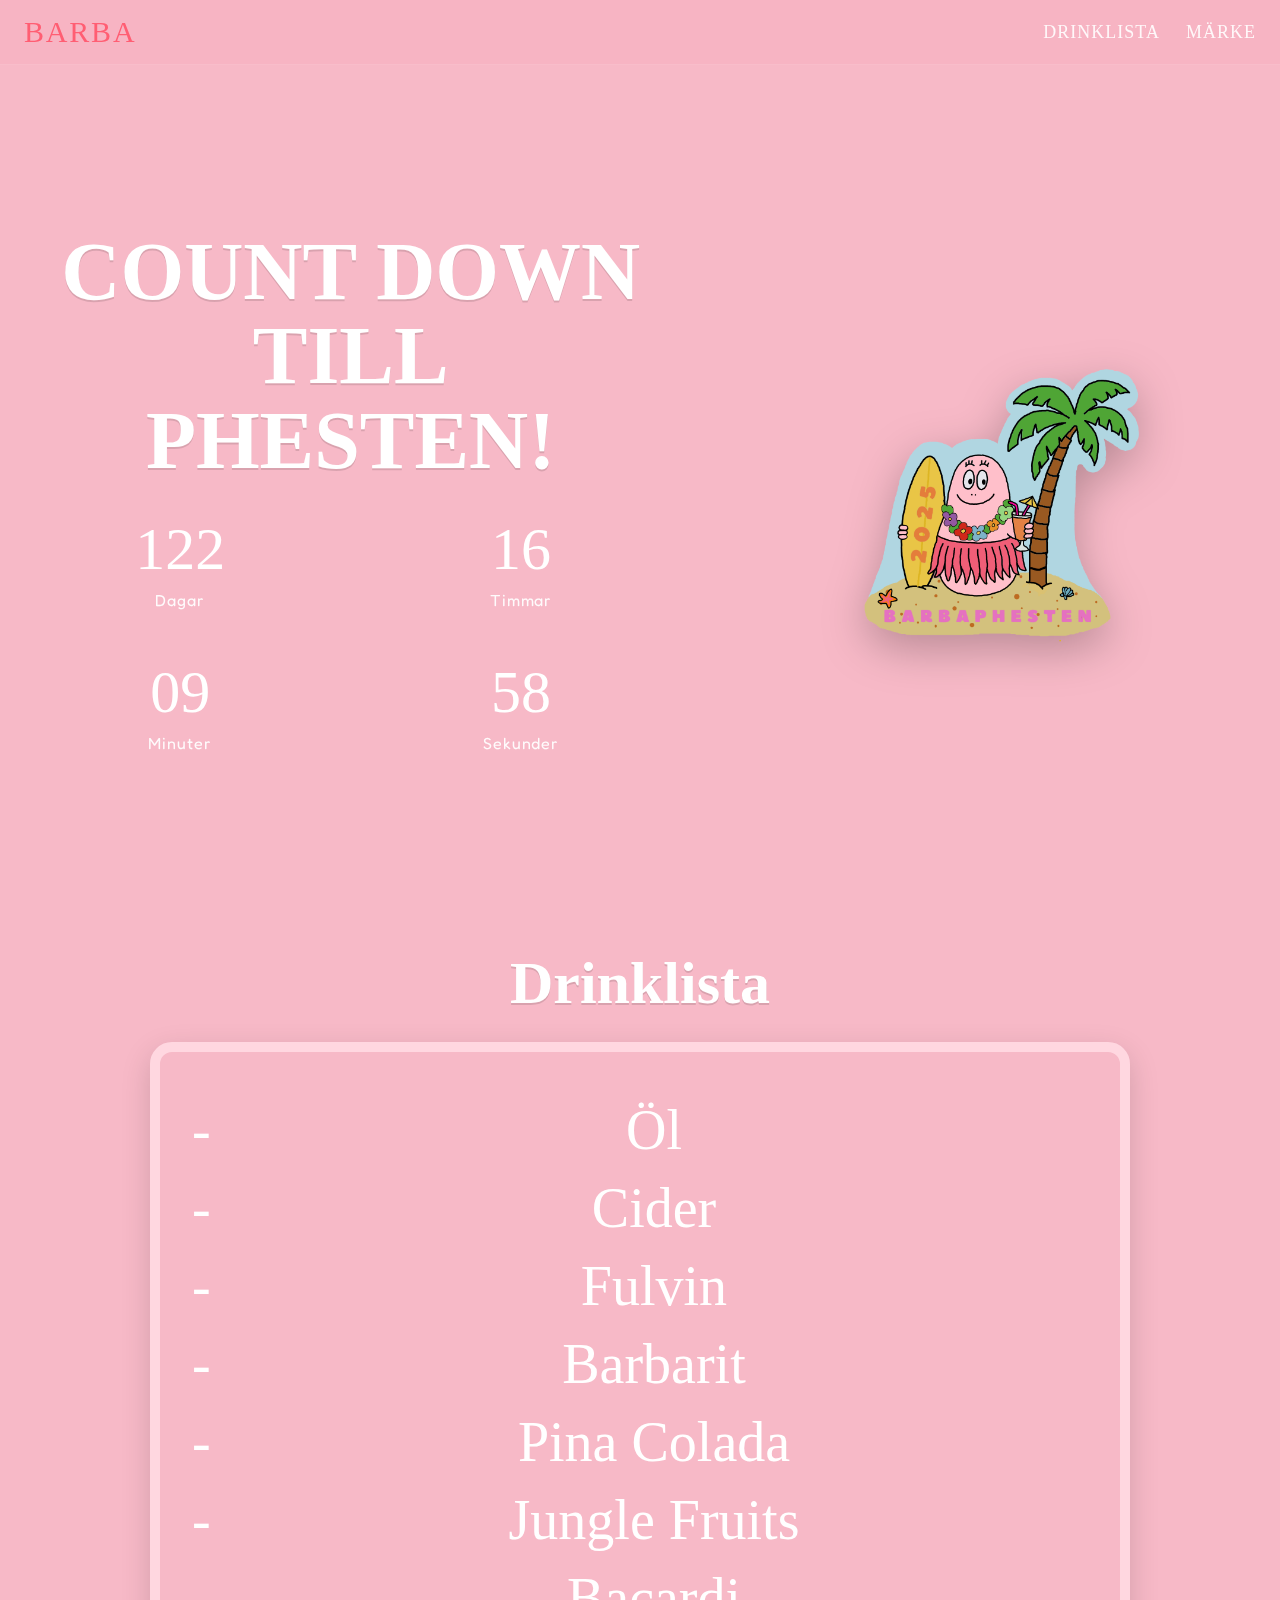
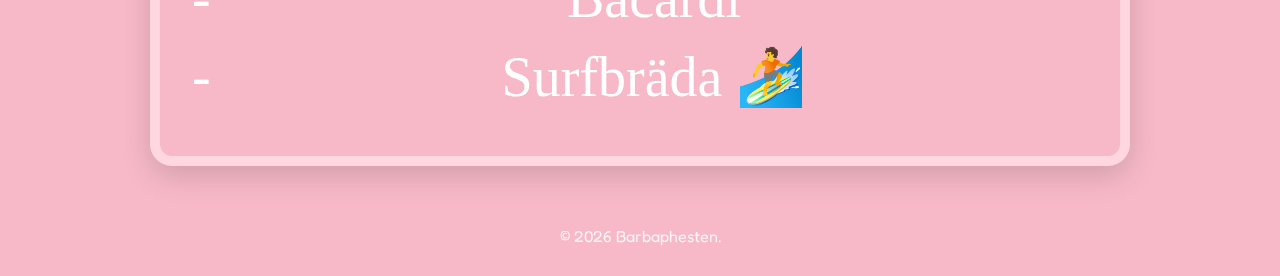
<file: index.html>
<!DOCTYPE html>
<html lang="sv">
  <head>
    <meta charset="utf-8" />
    <meta name="viewport" content="width=device-width, initial-scale=1" />
    <title>Barbaphesten 2025</title>
    <link
      href="https://fonts.googleapis.com/css2?family=Chewy&family=Fredoka:wght@400;600;700&display=swap"
      rel="stylesheet"
    />
    <style>
      :root {
        --pink: #f7b9c7;
        --pink-deep: #f19bb0;
        --pink-light: #ffd7e0;
        --text: #ffffff;
        --shadow: 0 10px 30px rgba(0, 0, 0, 0.15);
        --radius: 22px;
        --max: 1280px;
        --navH: 64px;
      }
      * {
        box-sizing: border-box;
        margin: 0;
        padding: 0;
      }
      body {
        background: var(--pink);
        color: var(--text);
        font-family: "Fredoka", system-ui;
        -webkit-font-smoothing: antialiased;
        text-rendering: optimizeLegibility;
      }
      a {
        text-decoration: none;
        color: var(--text);
      }

      /* NAV */
      .nav {
        position: sticky;
        top: 0;
        z-index: 10;
        backdrop-filter: saturate(1.1) blur(2px);
        background: rgba(0, 0, 0, 0.02);
        border-bottom: 1px solid rgba(255, 255, 255, 0.12);
      }
      .nav-inner {
        max-width: var(--max);
        margin: 0 auto;
        padding: 14px 24px;
        display: flex;
        align-items: center;
        justify-content: space-between;
        min-height: var(--navH);
      }
      .brand {
        font-family: "Chewy";
        font-size: clamp(20px, 3vw, 30px);
        letter-spacing: 0.06em;
        color: #ff5e73;
      }
      .menu {
        display: flex;
        gap: 26px;
      }
      .menu a {
        font-family: "Chewy";
        text-transform: uppercase;
        letter-spacing: 0.06em;
        font-size: clamp(14px, 1.4vw, 18px);
        opacity: 0.9;
        transition: opacity 0.2s ease, transform 0.2s ease;
      }
      .menu a:hover {
        opacity: 1;
        transform: translateY(-1px);
      }

      /* HERO */
      .hero {
        max-width: var(--max);
        margin: 0 auto;
        padding: clamp(20px, 4vw, 56px) 24px 24px;
        display: grid;
        grid-template-columns: 1.1fr 0.9fr;
        gap: clamp(16px, 3.5vw, 44px);
        align-items: center;
        text-align: center;
        min-height: calc(
          100svh - var(--navH)
        ); /* keep next section below the fold on desktop */
      }
      .heading {
        font-family: "Chewy";
        font-size: clamp(36px, 6.4vw, 88px);
        line-height: 1.03;
        text-transform: uppercase;
        text-shadow: 0 2px 0 rgba(0, 0, 0, 0.12);
        margin-bottom: 1.2rem;
      }

      .countdown {
        display: grid;
        grid-template-columns: repeat(2, minmax(140px, 1fr));
        gap: 28px;
        justify-content: start;
        align-content: start;
        margin-top: 22px;
        max-width: unset;
      }
      .tile {
        background: transparent;
        color: #fff;
        border-radius: 0;
        box-shadow: none;
        padding: 10px;
        text-align: center;
        width: 100%;
        display: flex;
        flex-direction: column;
        justify-content: center;
        align-items: center;
      }
      .tile .value {
        font-family: "Chewy";
        font-size: clamp(60px, 5.2vw, 56px);
      }
      .tile .label {
        margin-top: 6px;
        font-size: clamp(12px, 2vw, 16px);
        opacity: 0.95;
        letter-spacing: 0.06em;
      }

      .sticker {
        width: 100%;
        max-height: 520px;
        object-fit: contain;
        filter: drop-shadow(0 14px 22px rgba(0, 0, 0, 0.25));
      }

      /* DRINKLISTA */
      .section {
        max-width: 1180px;
        margin: 0 auto;
        padding: clamp(24px, 5vw, 48px) 20px;
        text-align: center;
      }
      .sec-title {
        font-family: "Chewy";
        font-size: clamp(28px, 5vw, 60px);
        text-shadow: 0 2px 0 rgba(0, 0, 0, 0.12);
      }
      .drink-box {
        margin: 24px auto 0;
        width: min(100%, 980px);
        background: var(--pink);
        border-radius: var(--radius);
        box-shadow: var(--shadow);
        padding: clamp(18px, 4vw, 32px);
        border: 10px solid var(--pink-light);
      }
      .drink-list {
        list-style: none;
      }
      .drink-list li {
        font-family: "Chewy";
        font-size: clamp(24px, 5vw, 56px);
        margin: 14px 0;
        position: relative;
        padding-left: 28px;
      }
      .drink-list li::before {
        content: "-";
        position: absolute;
        left: 0;
        top: 0;
      }

      footer {
        max-width: 1180px;
        margin: 12px auto 30px;
        padding: 0 20px;
        text-align: center;
        opacity: 0.85;
      }

      /* MOBILE */
      @media (max-width: 920px) {
        .hero {
          grid-template-columns: 1fr;
          text-align: center;
        }
        .countdown {
          grid-template-columns: repeat(2, 1fr);
          gap: 18px;
          max-width: 320px;
          margin-top: 1.5rem;
        }
        .tile {
          width: 100%;
          background: transparent;
          box-shadow: none;
        }
        .sticker {
          max-width: min(460px, 82vw);
          margin: 20px auto 0;
        }
      }
      @media (max-width: 560px) {
        .menu {
          gap: 14px;
        }
        .nav-inner {
          padding: 12px 16px;
        }
      }
    </style>
  </head>
  <body>
    <header class="nav">
      <div class="nav-inner">
        <div class="brand">BARBA</div>
        <nav class="menu">
          <a href="#drinklista">Drinklista</a>
          <a href="#marke">Märke</a>
        </nav>
      </div>
    </header>

    <main>
      <section class="hero" id="top">
        <div>
          <h1 class="heading">COUNT DOWN TILL<br />PHESTEN!</h1>
          <div class="countdown" aria-label="Nedräkning">
            <div class="tile">
              <div class="value" id="dd">32</div>
              <div class="label">Dagar</div>
            </div>
            <div class="tile">
              <div class="value" id="hh">09</div>
              <div class="label">Timmar</div>
            </div>
            <div class="tile">
              <div class="value" id="mm">06</div>
              <div class="label">Minuter</div>
            </div>
            <div class="tile">
              <div class="value" id="ss">18</div>
              <div class="label">Sekunder</div>
            </div>
          </div>
        </div>
        <div>
          <img
            class="sticker"
            src="images/markebarba2.png"
            alt="Barbaphesten 2025"
          />
        </div>
      </section>

      <section class="section" id="drinklista">
        <h2 class="sec-title">Drinklista</h2>
        <div class="drink-box">
          <ul class="drink-list">
            <li>Öl</li>
            <li>Cider</li>
            <li>Fulvin</li>
            <li>Barbarit</li>
            <li>Pina Colada</li>
            <li>Jungle Fruits</li>
            <li>Bacardi</li>
            <li>Surfbräda &#127940;</li>
          </ul>
        </div>
    <!--  </section>
      <section class="section" id="bilder">
        <div>
          <img
            class="sticker"
            src="images/markebarba2.png"
            alt="Barbaphesten 2025"
          />
          <img
            class="sticker"
            src="images/markebarba2.png"
            alt="Barbaphesten 2025"
          />
        </div>
      </section>-->
    </main>

    <footer>© <span id="year"></span> Barbaphesten.</footer>

    <script>
      // Build a future target date: if the chosen day/month has already passed this year,
      // automatically roll to next year so the timer never shows 00 due to past date.
      const TARGET = { month: 10, day: 25, hour: 19, minute: 0, second: 0 }; // Aug=7 (0-index)
      const nowInit = new Date();
      let year = nowInit.getFullYear();
      let target = new Date(
        year,
        TARGET.month,
        TARGET.day,
        TARGET.hour,
        TARGET.minute,
        TARGET.second
      );
      if (target.getTime() <= nowInit.getTime()) {
        year += 1;
        target = new Date(
          year,
          TARGET.month,
          TARGET.day,
          TARGET.hour,
          TARGET.minute,
          TARGET.second
        );
      }
      const $ = (id) => document.getElementById(id);
      function tick() {
        const now = new Date();
        let diff = target - now;
        if (diff <= 0) {
          ["dd", "hh", "mm", "ss"].forEach((id) => ($(id).textContent = "00"));
          return;
        }
        const d = Math.floor(diff / 86400000);
        diff -= d * 86400000;
        const h = Math.floor(diff / 3600000);
        diff -= h * 3600000;
        const m = Math.floor(diff / 60000);
        diff -= m * 60000;
        const s = Math.floor(diff / 1000);
        $("dd").textContent = d;
        $("hh").textContent = String(h).padStart(2, "0");
        $("mm").textContent = String(m).padStart(2, "0");
        $("ss").textContent = String(s).padStart(2, "0");
      }
      tick();
      setInterval(tick, 1000);
      document.getElementById("year").textContent = new Date().getFullYear();
    </script>
  </body>
</html>
</file>
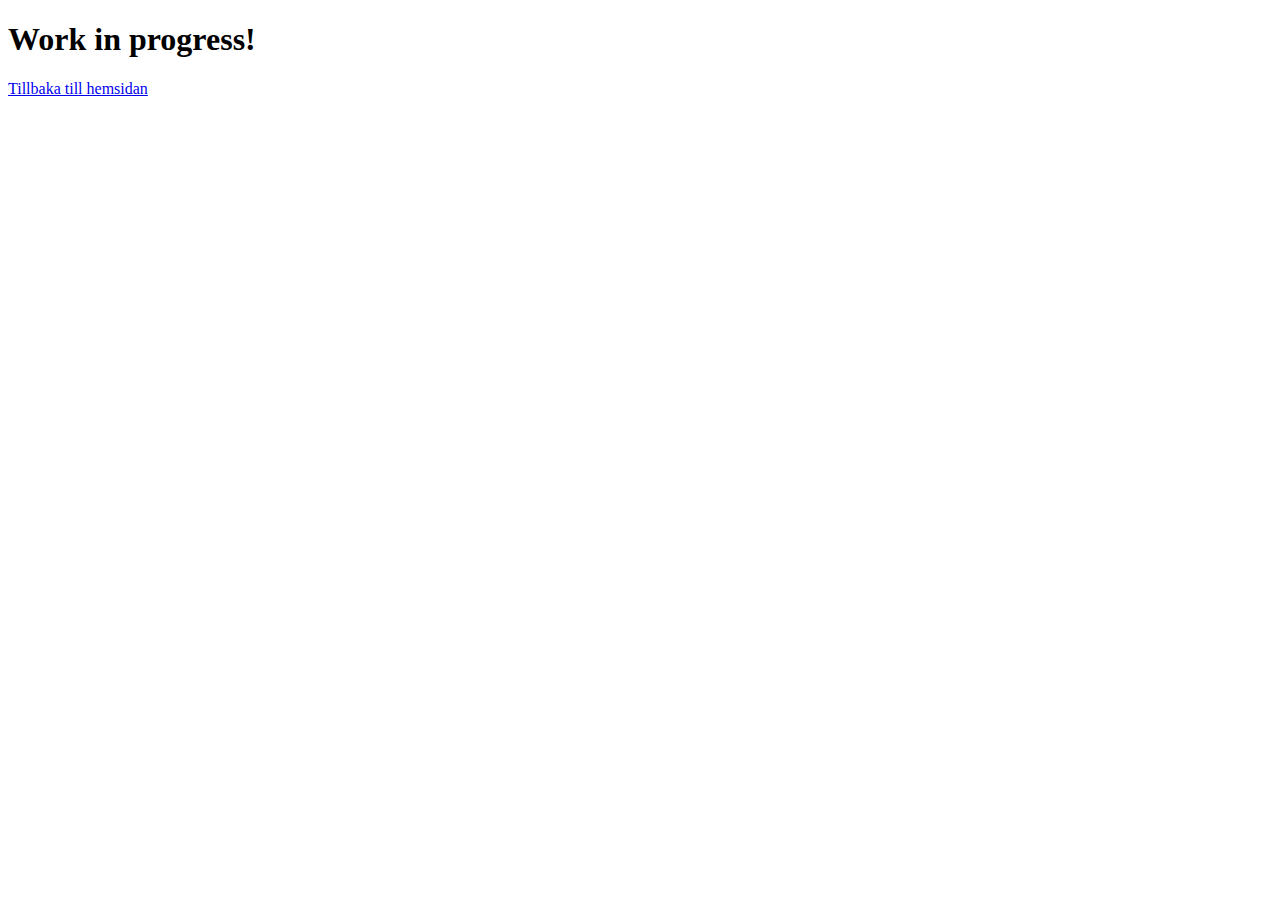
<file: tech.html>
<!DOCTYPE html>
<html lang="en">

<head>

    <title>Barbablocks</title>
</head>

<body>
    <h1>Work in progress!</h1>
    <nav class="navbar">
        <div class="navbar__container">
            <a href="index.html" id="navbar__logo">Tillbaka till hemsidan</a>
            </ul>
        </div>
    </nav>
</body>
</file>
